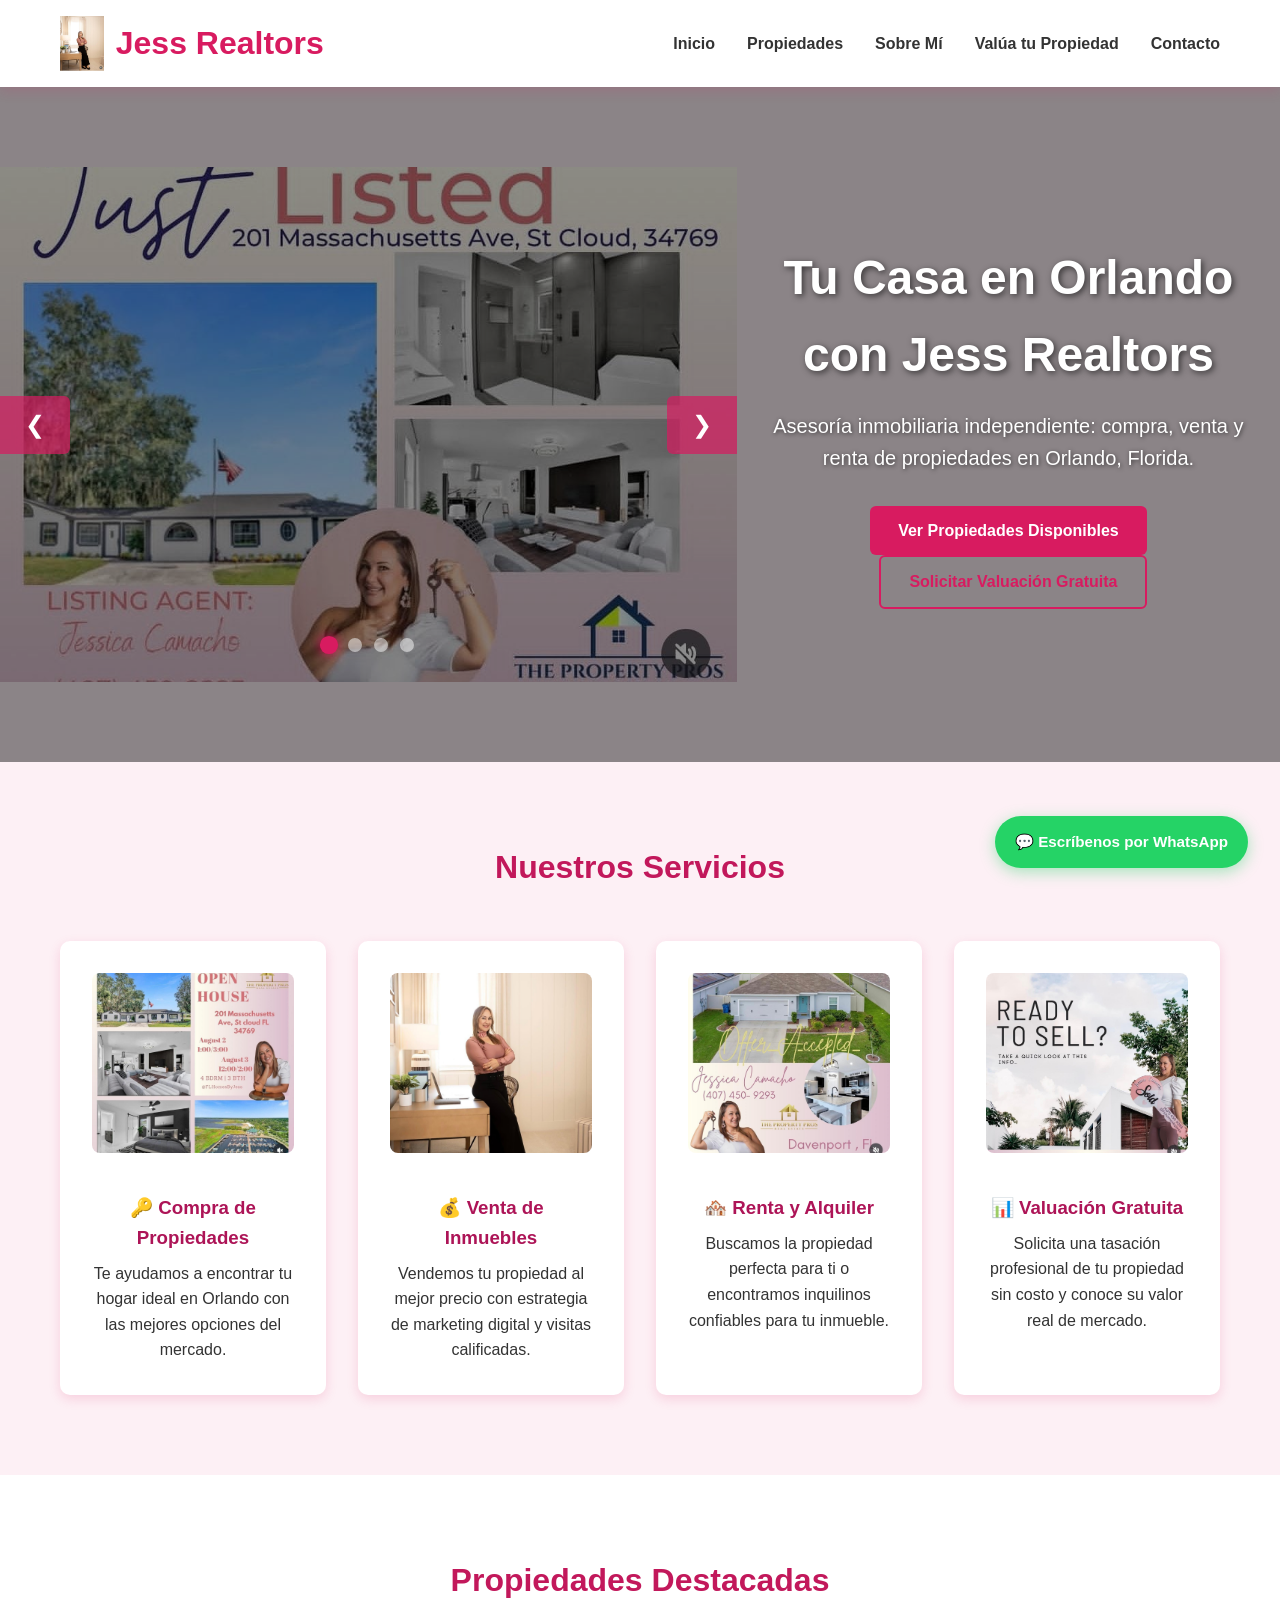
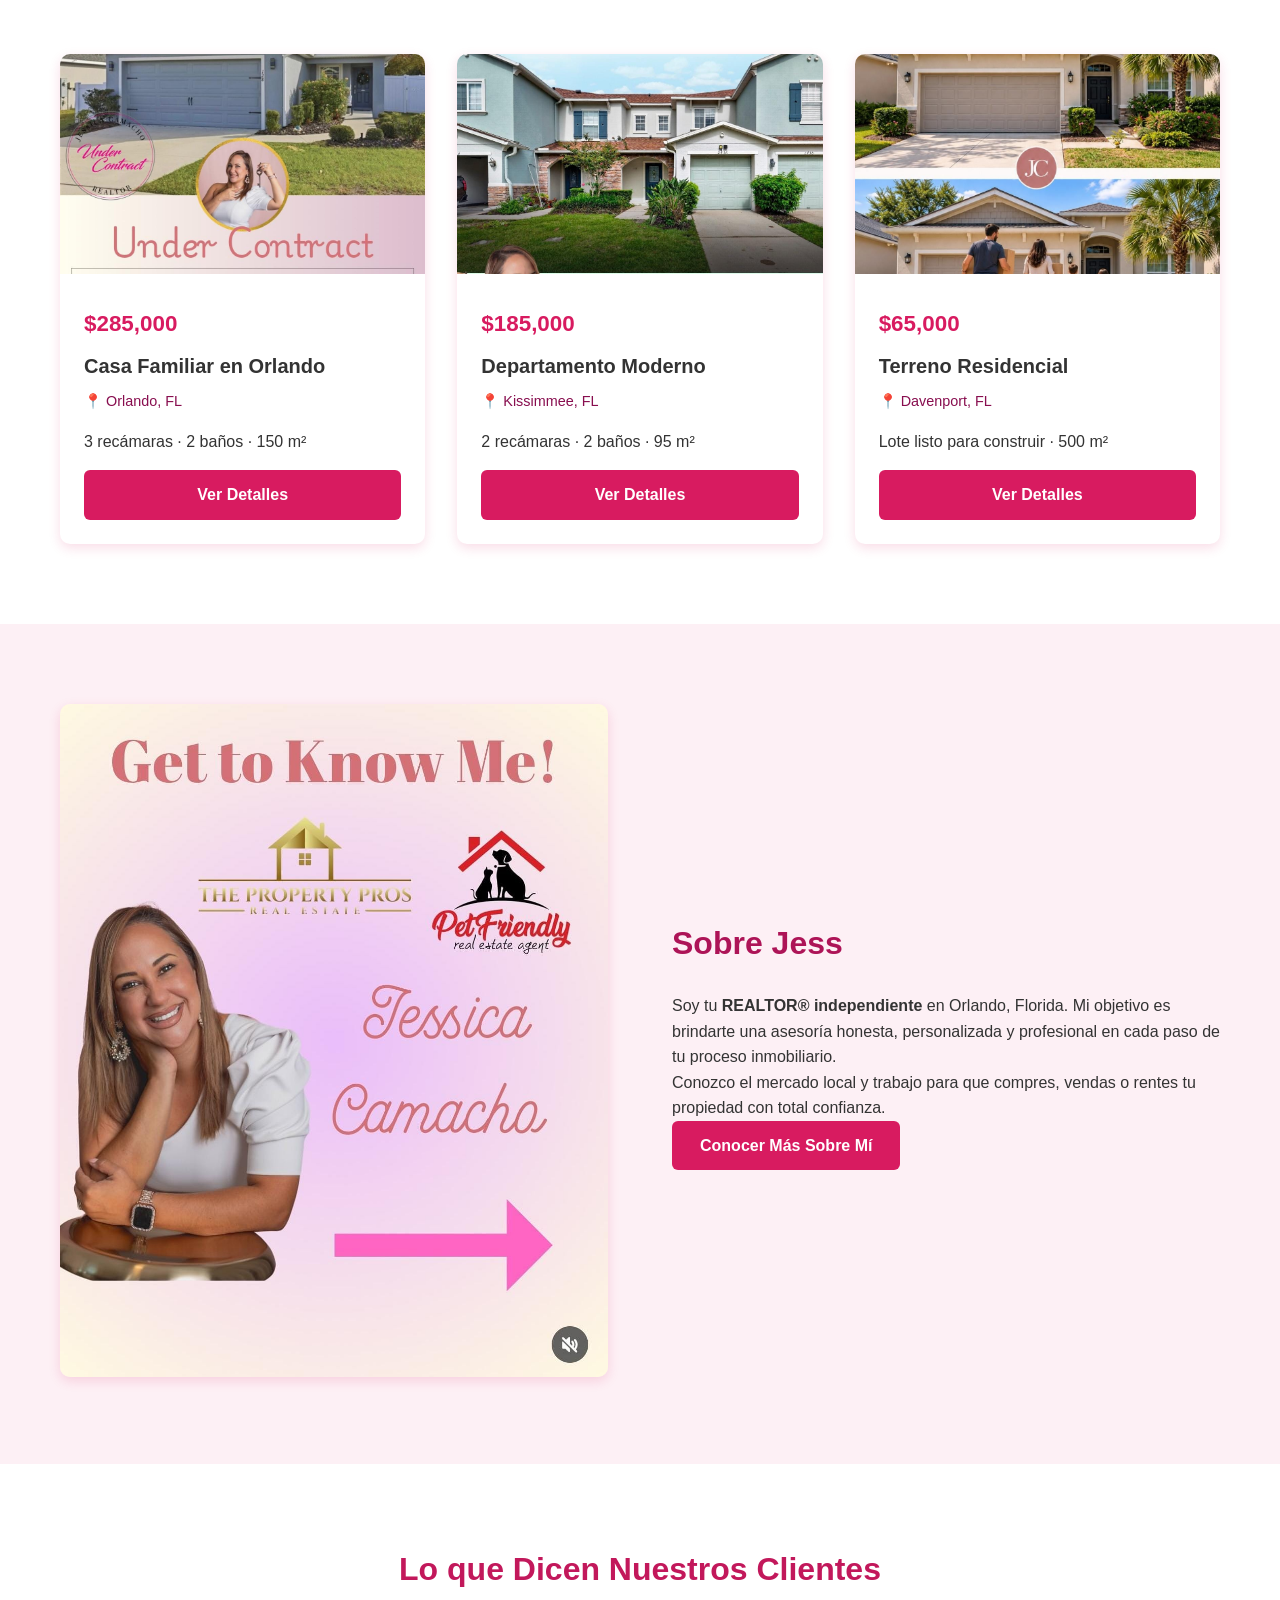
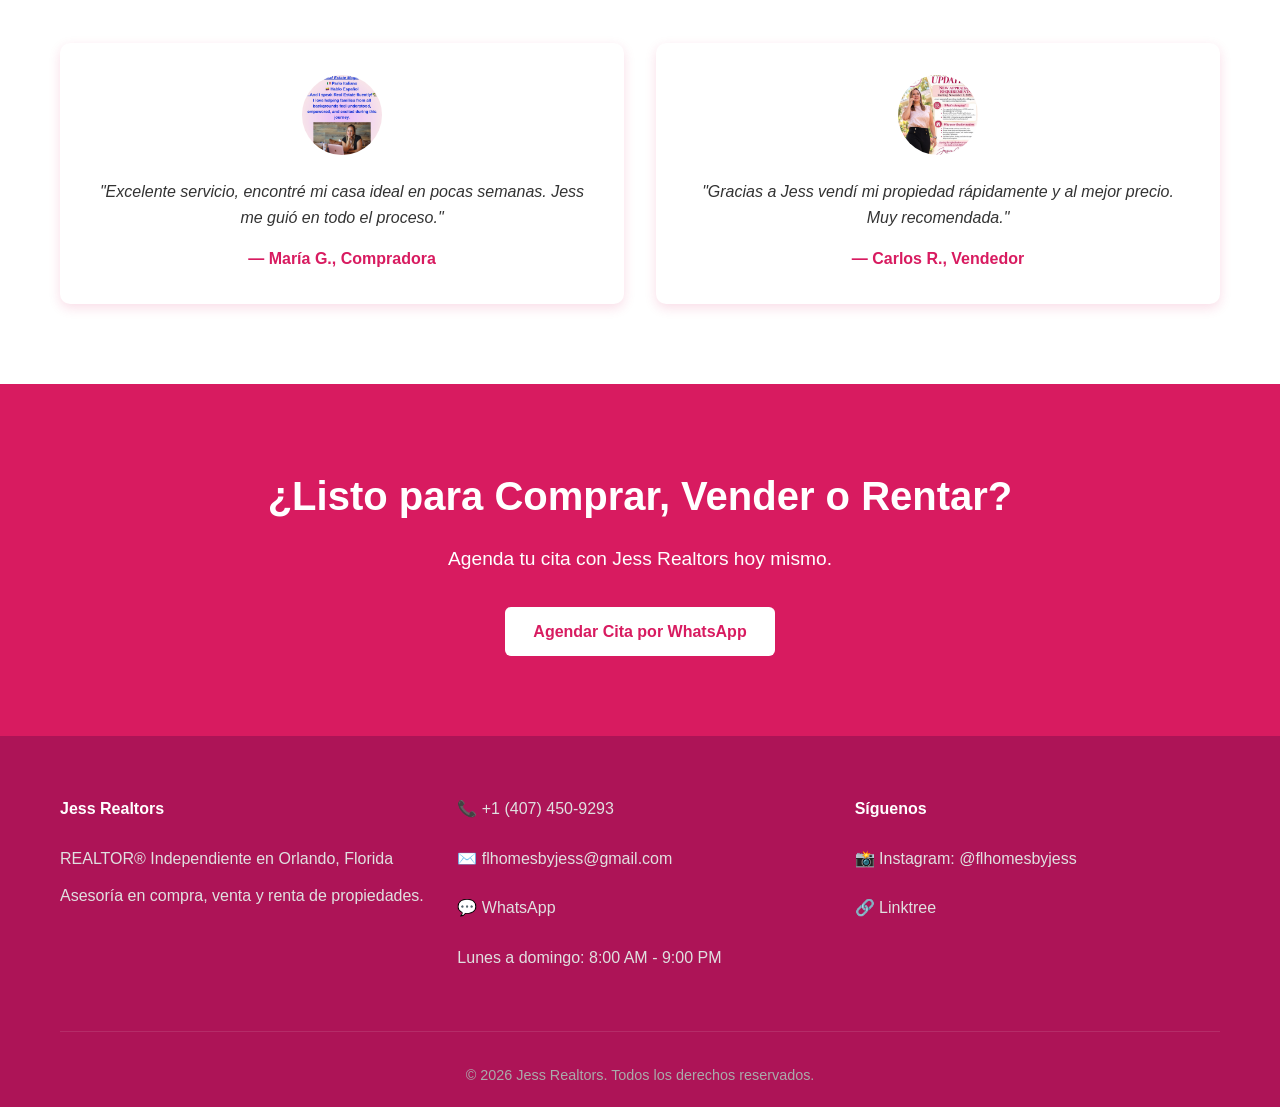
<file: index.html>
<!DOCTYPE html>
<html lang="es">
<head>
  <meta charset="UTF-8">
  <meta name="viewport" content="width=device-width, initial-scale=1.0">
  <title>Jess Realtors | Tu Casa en Orlando</title>
  <meta name="description" content="Jess Realtors - Asesoría inmobiliaria independiente en Orlando, Florida. Compra, venta y renta de propiedades.">
  <style>
    /* ========================================
       JESS REALTORS - Estilos globales
       Paleta basada en imagen de presentación
       ======================================== */
    * {
      margin: 0;
      padding: 0;
      box-sizing: border-box;
    }

    :root {
      --primario: #d81b60;
      --primario-oscuro: #ad1457;
      --secundario: #d4af37;
      --fondo-inicio: linear-gradient(135deg, #fdf0f5 0%, #fce4ec 100%);
      --fondo: #fdf0f5;
      --blanco: #ffffff;
      --texto: #333333;
      --texto-suave: #880e4f;
      --borde: #f8bbd0;
      --whatsapp: #25d366;
      --sombra: 0 4px 12px rgba(216, 27, 96, 0.15);
    }

    html {
      scroll-behavior: smooth;
    }

    body {
      font-family: 'Segoe UI', Tahoma, Geneva, Verdana, sans-serif;
      line-height: 1.6;
      color: var(--texto);
      background: var(--fondo);
    }

    a {
      text-decoration: none;
      color: inherit;
    }

    ul {
      list-style: none;
    }

    .container {
      max-width: 1200px;
      margin: 0 auto;
      padding: 0 20px;
    }

    /* Botones */
    .btn, button.btn {
      display: inline-block;
      padding: 12px 28px;
      background: var(--primario);
      color: #fff;
      border: none;
      border-radius: 6px;
      font-weight: 700;
      font-size: 1rem;
      cursor: pointer;
      transition: background 0.3s ease;
      text-align: center;
    }

    .btn:hover {
      background: var(--primario-oscuro);
    }

    .btn-outline {
      background: transparent;
      border: 2px solid var(--primario);
      color: var(--primario);
    }

    .btn-outline:hover {
      background: var(--primario);
      color: #fff;
    }

    /* Header */
    header {
      background: var(--blanco);
      box-shadow: var(--sombra);
      position: sticky;
      top: 0;
      z-index: 1000;
    }

    .nav-container {
      max-width: 1200px;
      margin: 0 auto;
      padding: 1rem 20px;
      display: flex;
      justify-content: space-between;
      align-items: center;
    }

    .logo {
      display: flex;
      align-items: center;
      gap: 12px;
    }

    .logo img {
      height: 55px;
      width: auto;
      display: block;
    }

    .logo-text {
      font-size: 2rem;
      font-weight: 900;
      color: var(--primario);
      white-space: nowrap;
    }

    .nav-links {
      display: flex;
      gap: 2rem;
      align-items: center;
    }

    .nav-links a {
      font-weight: 600;
      color: var(--texto);
      transition: color 0.3s;
    }

    .nav-links a:hover {
      color: var(--primario);
    }

    /* Botón flotante WhatsApp */
    .whatsapp-float {
      position: fixed;
      bottom: 2rem;
      right: 2rem;
      background: var(--whatsapp);
      color: #fff;
      padding: 14px 20px;
      border-radius: 50px;
      display: flex;
      align-items: center;
      gap: 10px;
      box-shadow: 0 4px 15px rgba(37, 211, 102, 0.4);
      z-index: 999;
      font-weight: 700;
      font-size: 0.95rem;
      animation: pulse 2s infinite;
    }

    @keyframes pulse {
      0% { box-shadow: 0 0 0 0 rgba(37, 211, 102, 0.6); }
      70% { box-shadow: 0 0 0 12px rgba(37, 211, 102, 0); }
      100% { box-shadow: 0 0 0 0 rgba(37, 211, 102, 0); }
    }

    /* ========================================
       HERO CARRUSEL DE IMÁGENES
       ======================================== */
    .hero {
      position: relative;
      height: 75vh;
      min-height: 500px;
      overflow: hidden;
      display: flex;
      align-items: center;
      justify-content: center;
    }

    .carousel {
      position: relative;
      width: 100%;
      height: 100%;
    }

    .carousel-slide {
      position: absolute;
      top: 0;
      left: 0;
      width: 100%;
      height: 100%;
      background-size: cover;
      background-position: center;
      opacity: 0;
      transition: opacity 1.2s ease-in-out;
      z-index: 1;
    }

    .carousel-slide.active {
      opacity: 1;
      z-index: 2;
    }

    /* Overlay oscuro para que se lea el texto */
    .hero-overlay {
      position: absolute;
      top: 0;
      left: 0;
      width: 100%;
      height: 100%;
      background: rgba(0, 0, 0, 0.45);
      z-index: 2;
    }

    .hero-content {
      position: relative;
      z-index: 3;
      text-align: center;
      color: #fff;
      padding: 0 20px;
      max-width: 900px;
      margin: 0 auto;
    }

    .hero-content h1 {
      font-size: 3rem;
      margin-bottom: 1rem;
      text-shadow: 2px 2px 6px rgba(0,0,0,0.6);
      animation: fadeInUp 1s ease;
    }

    .hero-content p {
      font-size: 1.25rem;
      margin-bottom: 2rem;
      text-shadow: 1px 1px 4px rgba(0,0,0,0.6);
      animation: fadeInUp 1.2s ease;
    }

    @keyframes fadeInUp {
      from { opacity: 0; transform: translateY(20px); }
      to { opacity: 1; transform: translateY(0); }
    }

    /* Flechas del carrusel */
    .carousel-arrow {
      position: absolute;
      top: 50%;
      transform: translateY(-50%);
      background: rgba(216, 27, 96, 0.7);
      color: #fff;
      border: none;
      padding: 15px 25px;
      font-size: 1.5rem;
      cursor: pointer;
      z-index: 4;
      border-radius: 0 6px 6px 0;
      transition: background 0.3s;
    }

    .carousel-arrow.prev {
      left: 0;
      border-radius: 0 6px 6px 0;
    }

    .carousel-arrow.next {
      right: 0;
      border-radius: 6px 0 0 6px;
    }

    .carousel-arrow:hover {
      background: var(--primario-oscuro);
    }

    /* Indicadores (puntos) */
    .carousel-indicators {
      position: absolute;
      bottom: 30px;
      left: 50%;
      transform: translateX(-50%);
      display: flex;
      gap: 12px;
      z-index: 4;
    }

    .indicator {
      width: 14px;
      height: 14px;
      border-radius: 50%;
      background: rgba(255,255,255,0.5);
      cursor: pointer;
      transition: all 0.3s;
      border: none;
    }

    .indicator.active {
      background: var(--primario);
      transform: scale(1.3);
      box-shadow: 0 0 8px var(--primario);
    }

    /* Secciones genéricas */
    section {
      padding: 80px 0;
    }

    .titulo-seccion {
      text-align: center;
      font-size: 2rem;
      margin-bottom: 3rem;
      color: #c2185b;
    }

    /* Servicios */
    .servicios-grid {
      display: grid;
      grid-template-columns: repeat(auto-fit, minmax(250px, 1fr));
      gap: 2rem;
    }

    .servicio {
      background: var(--blanco);
      padding: 2rem;
      border-radius: 10px;
      box-shadow: var(--sombra);
      text-align: center;
      transition: transform 0.3s;
    }

    .servicio:hover {
      transform: translateY(-5px);
    }

    .servicio-img {
      width: 100%;
      height: 180px;
      object-fit: cover;
      border-radius: 8px;
      margin-bottom: 1rem;
    }

    .servicio h3 {
      margin: 1rem 0 0.5rem;
      color: var(--primario-oscuro);
    }

    /* Propiedades */
    .propiedades-grid {
      display: grid;
      grid-template-columns: repeat(auto-fit, minmax(300px, 1fr));
      gap: 2rem;
    }

    .tarjeta-propiedad {
      background: var(--blanco);
      border-radius: 10px;
      overflow: hidden;
      box-shadow: var(--sombra);
      transition: transform 0.3s;
    }

    .tarjeta-propiedad:hover {
      transform: translateY(-5px);
    }

    .tarjeta-propiedad img {
      width: 100%;
      height: 220px;
      object-fit: cover;
    }

    .info-propiedad {
      padding: 1.5rem;
    }

    .info-propiedad h3 {
      font-size: 1.25rem;
      margin-bottom: 0.5rem;
    }

    .precio {
      font-size: 1.4rem;
      font-weight: 700;
      color: var(--primario);
      display: block;
      margin-bottom: 0.5rem;
    }

    .ubicacion {
      color: var(--texto-suave);
      font-size: 0.9rem;
      display: block;
      margin-bottom: 1rem;
    }

    /* Sobre mí */
    .sobre-contenido {
      display: grid;
      grid-template-columns: 1fr 1fr;
      gap: 4rem;
      align-items: center;
    }

    .sobre-imagen img {
      width: 100%;
      border-radius: 10px;
      box-shadow: var(--sombra);
    }

    .sobre-texto h2 {
      font-size: 2rem;
      margin-bottom: 1.5rem;
      color: var(--primario-oscuro);
    }

    /* Testimonios */
    .testimonios {
      display: grid;
      grid-template-columns: repeat(auto-fit, minmax(300px, 1fr));
      gap: 2rem;
    }

    .testimonio {
      background: var(--blanco);
      padding: 2rem;
      border-radius: 10px;
      box-shadow: var(--sombra);
      font-style: italic;
      text-align: center;
    }

    .testimonio img {
      width: 80px;
      height: 80px;
      border-radius: 50%;
      object-fit: cover;
      margin-bottom: 1rem;
    }

    .testimonio span {
      display: block;
      margin-top: 1rem;
      font-style: normal;
      font-weight: 700;
      color: var(--primario);
    }

    /* Footer */
    footer {
      background: var(--primario-oscuro);
      color: #fff;
      padding: 60px 0 20px;
    }

    .footer-grid {
      display: grid;
      grid-template-columns: repeat(auto-fit, minmax(250px, 1fr));
      gap: 2rem;
      margin-bottom: 3rem;
    }

    .footer-col h4 {
      margin-bottom: 1.5rem;
      color: #fff;
    }

    .footer-col p,
    .footer-col a {
      color: #e0e0e0;
      margin-bottom: 0.75rem;
      display: flex;
      align-items: center;
      gap: 0.75rem;
    }

    .footer-col a:hover {
      color: var(--whatsapp);
    }

    .copyright {
      text-align: center;
      padding-top: 2rem;
      border-top: 1px solid rgba(255,255,255,0.1);
      font-size: 0.9rem;
      color: #aaa;
    }

    /* Responsive */
    @media (max-width: 768px) {
      .nav-links {
        display: none;
      }

      .hero-content h1 {
        font-size: 2rem;
      }

      .hero {
        height: 60vh;
        min-height: 400px;
      }

      .sobre-contenido {
        grid-template-columns: 1fr;
      }

      .whatsapp-float {
        bottom: 1rem;
        right: 1rem;
        padding: 12px 16px;
        font-size: 0.85rem;
      }

      .logo img {
        height: 40px;
      }

      .logo-text {
        font-size: 1.5rem;
      }

      .carousel-arrow {
        padding: 10px 15px;
        font-size: 1.2rem;
      }
    }
  </style>
</head>
<body>

  <!-- Header -->
  <header>
    <div class="nav-container">
      <div class="logo">
        <img src="img/img3.jpeg" alt="Jess Realtors">
        <span class="logo-text">Jess Realtors</span>
      </div>
      <nav>
        <ul class="nav-links">
          <li><a href="index.html">Inicio</a></li>
          <li><a href="propiedades.html">Propiedades</a></li>
          <li><a href="sobre-mi.html">Sobre Mí</a></li>
          <li><a href="valuacion.html">Valúa tu Propiedad</a></li>
          <li><a href="contacto.html">Contacto</a></li>
        </ul>
      </nav>
    </div>
  </header>

  <!-- Hero con carrusel de imágenes -->
  <section class="hero">
    <div class="carousel">
      <!-- Diapositiva 1 -->
      <div class="carousel-slide active" style="background-image: url('./img/img1.jpeg');"></div>
      <!-- Diapositiva 2 -->
      <div class="carousel-slide" style="background-image: url('./img/img6.jpeg');"></div>
      <!-- Diapositiva 3 -->
      <div class="carousel-slide" style="background-image: url('./img/img8.jpeg');"></div>
      <!-- Diapositiva 4 -->
      <div class="carousel-slide" style="background-image: url('./img/img11.jpeg');"></div>

      <button class="carousel-arrow prev" onclick="prevSlide()">&#10094;</button>
      <button class="carousel-arrow next" onclick="nextSlide()">&#10095;</button>

      <div class="carousel-indicators">
        <button class="indicator active" onclick="goToSlide(0)"></button>
        <button class="indicator" onclick="goToSlide(1)"></button>
        <button class="indicator" onclick="goToSlide(2)"></button>
        <button class="indicator" onclick="goToSlide(3)"></button>
      </div>
    </div>

    <div class="hero-overlay"></div>

    <div class="hero-content">
      <h1>Tu Casa en Orlando con Jess Realtors</h1>
      <p>Asesoría inmobiliaria independiente: compra, venta y renta de propiedades en Orlando, Florida.</p>
      <div>
        <a href="#propiedades" class="btn">Ver Propiedades Disponibles</a>
        <a href="#valuacion" class="btn btn-outline" style="margin-left: 10px;">Solicitar Valuación Gratuita</a>
      </div>
    </div>
  </section>

  <!-- Servicios -->
  <section id="servicios">
    <div class="container">
      <h2 class="titulo-seccion">Nuestros Servicios</h2>
      <div class="servicios-grid">
        <div class="servicio">
          <img src="./img/img2.jpeg" alt="Compra de propiedades" class="servicio-img">
          <h3>🔑 Compra de Propiedades</h3>
          <p>Te ayudamos a encontrar tu hogar ideal en Orlando con las mejores opciones del mercado.</p>
        </div>
        <div class="servicio">
          <img src="./img/img3.jpeg" alt="Venta de inmuebles" class="servicio-img">
          <h3>💰 Venta de Inmuebles</h3>
          <p>Vendemos tu propiedad al mejor precio con estrategia de marketing digital y visitas calificadas.</p>
        </div>
        <div class="servicio">
          <img src="./img/img4.jpeg" alt="Renta y alquiler" class="servicio-img">
          <h3>🏘️ Renta y Alquiler</h3>
          <p>Buscamos la propiedad perfecta para ti o encontramos inquilinos confiables para tu inmueble.</p>
        </div>
        <div class="servicio">
          <img src="./img/img5.jpeg" alt="Valuación gratuita" class="servicio-img">
          <h3>📊 Valuación Gratuita</h3>
          <p>Solicita una tasación profesional de tu propiedad sin costo y conoce su valor real de mercado.</p>
        </div>
      </div>
    </div>
  </section>

  <!-- Propiedades destacadas -->
  <section id="propiedades" style="background: var(--blanco);">
    <div class="container">
      <h2 class="titulo-seccion">Propiedades Destacadas</h2>
      <div class="propiedades-grid">
        
        <article class="tarjeta-propiedad">
          <img src="./img/img6.jpeg" alt="Casa en Orlando">
          <div class="info-propiedad">
            <span class="precio">$285,000</span>
            <h3>Casa Familiar en Orlando</h3>
            <span class="ubicacion">📍 Orlando, FL</span>
            <p>3 recámaras · 2 baños · 150 m²</p>
            <a href="detalle.html" class="btn" style="width: 100%; text-align: center; margin-top: 1rem;">Ver Detalles</a>
          </div>
        </article>

        <article class="tarjeta-propiedad">
          <img src="./img/img7.jpeg" alt="Departamento en Kissimmee">
          <div class="info-propiedad">
            <span class="precio">$185,000</span>
            <h3>Departamento Moderno</h3>
            <span class="ubicacion">📍 Kissimmee, FL</span>
            <p>2 recámaras · 2 baños · 95 m²</p>
            <a href="detalle.html" class="btn" style="width: 100%; text-align: center; margin-top: 1rem;">Ver Detalles</a>
          </div>
        </article>

        <article class="tarjeta-propiedad">
          <img src="./img/img8.jpeg" alt="Terreno en Davenport">
          <div class="info-propiedad">
            <span class="precio">$65,000</span>
            <h3>Terreno Residencial</h3>
            <span class="ubicacion">📍 Davenport, FL</span>
            <p>Lote listo para construir · 500 m²</p>
            <a href="detalle.html" class="btn" style="width: 100%; text-align: center; margin-top: 1rem;">Ver Detalles</a>
          </div>
        </article>

      </div>
    </div>
  </section>

  <!-- Sobre mí breve -->
  <section id="sobre-mi">
    <div class="container">
      <div class="sobre-contenido">
        <div class="sobre-imagen">
          <img src="./img/img9.jpeg" alt="Jess Realtor">
        </div>
        <div class="sobre-texto">
          <h2>Sobre Jess</h2>
          <p>Soy tu <strong>REALTOR® independiente</strong> en Orlando, Florida. Mi objetivo es brindarte una asesoría honesta, personalizada y profesional en cada paso de tu proceso inmobiliario.</p>
          <p>Conozco el mercado local y trabajo para que compres, vendas o rentes tu propiedad con total confianza.</p>
          <a href="sobre-mi.html" class="btn">Conocer Más Sobre Mí</a>
        </div>
      </div>
    </div>
  </section>

  <!-- Testimonios -->
  <section style="background: var(--blanco);">
    <div class="container">
      <h2 class="titulo-seccion">Lo que Dicen Nuestros Clientes</h2>
      <div class="testimonios">
        <div class="testimonio">
          <img src="./img/img10.jpeg" alt="Cliente satisfecho">
          <p>"Excelente servicio, encontré mi casa ideal en pocas semanas. Jess me guió en todo el proceso."</p>
          <span>— María G., Compradora</span>
        </div>
        <div class="testimonio">
          <img src="./img/img11.jpeg" alt="Cliente satisfecho">
          <p>"Gracias a Jess vendí mi propiedad rápidamente y al mejor precio. Muy recomendada."</p>
          <span>— Carlos R., Vendedor</span>
        </div>
      </div>
    </div>
  </section>

  <!-- CTA Final -->
  <section id="valuacion" style="text-align: center; background: var(--primario); color: #fff; padding: 80px 20px;">
    <h2 style="font-size: 2.5rem; margin-bottom: 1rem;">¿Listo para Comprar, Vender o Rentar?</h2>
    <p style="margin-bottom: 2rem; font-size: 1.2rem;">Agenda tu cita con Jess Realtors hoy mismo.</p>
    <a href="contacto.html" class="btn" style="background: #fff; color: var(--primario);">Agendar Cita por WhatsApp</a>
  </section>

  <!-- Footer -->
  <footer>
    <div class="container">
      <div class="footer-grid">
        <div class="footer-col">
          <h4>Jess Realtors</h4>
          <p>REALTOR® Independiente en Orlando, Florida</p>
          <p>Asesoría en compra, venta y renta de propiedades.</p>
        </div>
        <div class="footer-col">
          <p><a href="tel:+14074509293">📞 +1 (407) 450-9293</a></p>
          <p><a href="mailto:flhomesbyjess@gmail.com">✉️ flhomesbyjess@gmail.com</a></p>
          <p><a href="https://wa.me/14074509293" target="_blank">💬 WhatsApp</a></p>
          <p>Lunes a domingo: 8:00 AM - 9:00 PM</p>
        </div>
        <div class="footer-col">
          <h4>Síguenos</h4>
          <p><a href="https://www.instagram.com/flhomesbyjess" target="_blank">📸 Instagram: @flhomesbyjess</a></p>
          <p><a href="https://linktr.ee/FlhomesbyJess" target="_blank">🔗 Linktree</a></p>
        </div>
      </div>
      <div class="copyright">
        &copy; 2026 Jess Realtors. Todos los derechos reservados.
      </div>
    </div>
  </footer>

  <!-- WhatsApp flotante -->
  <a href="https://wa.me/14074509293" target="_blank" class="whatsapp-float">
    💬 Escríbenos por WhatsApp
  </a>

  <!-- Script del carrusel -->
  <script>
    let currentSlide = 0;
    const slides = document.querySelectorAll('.carousel-slide');
    const indicators = document.querySelectorAll('.indicator');
    const totalSlides = slides.length;

    function showSlide(index) {
      slides.forEach((slide, i) => {
        slide.classList.remove('active');
        indicators[i].classList.remove('active');
      });
      slides[index].classList.add('active');
      indicators[index].classList.add('active');
      currentSlide = index;
    }

    function nextSlide() {
      currentSlide = (currentSlide + 1) % totalSlides;
      showSlide(currentSlide);
    }

    function prevSlide() {
      currentSlide = (currentSlide - 1 + totalSlides) % totalSlides;
      showSlide(currentSlide);
    }

    function goToSlide(index) {
      currentSlide = index;
      showSlide(currentSlide);
    }

    // Auto-cambiar cada 5 segundos
    setInterval(nextSlide, 5000);
  </script>

</body>
</html>
</file>
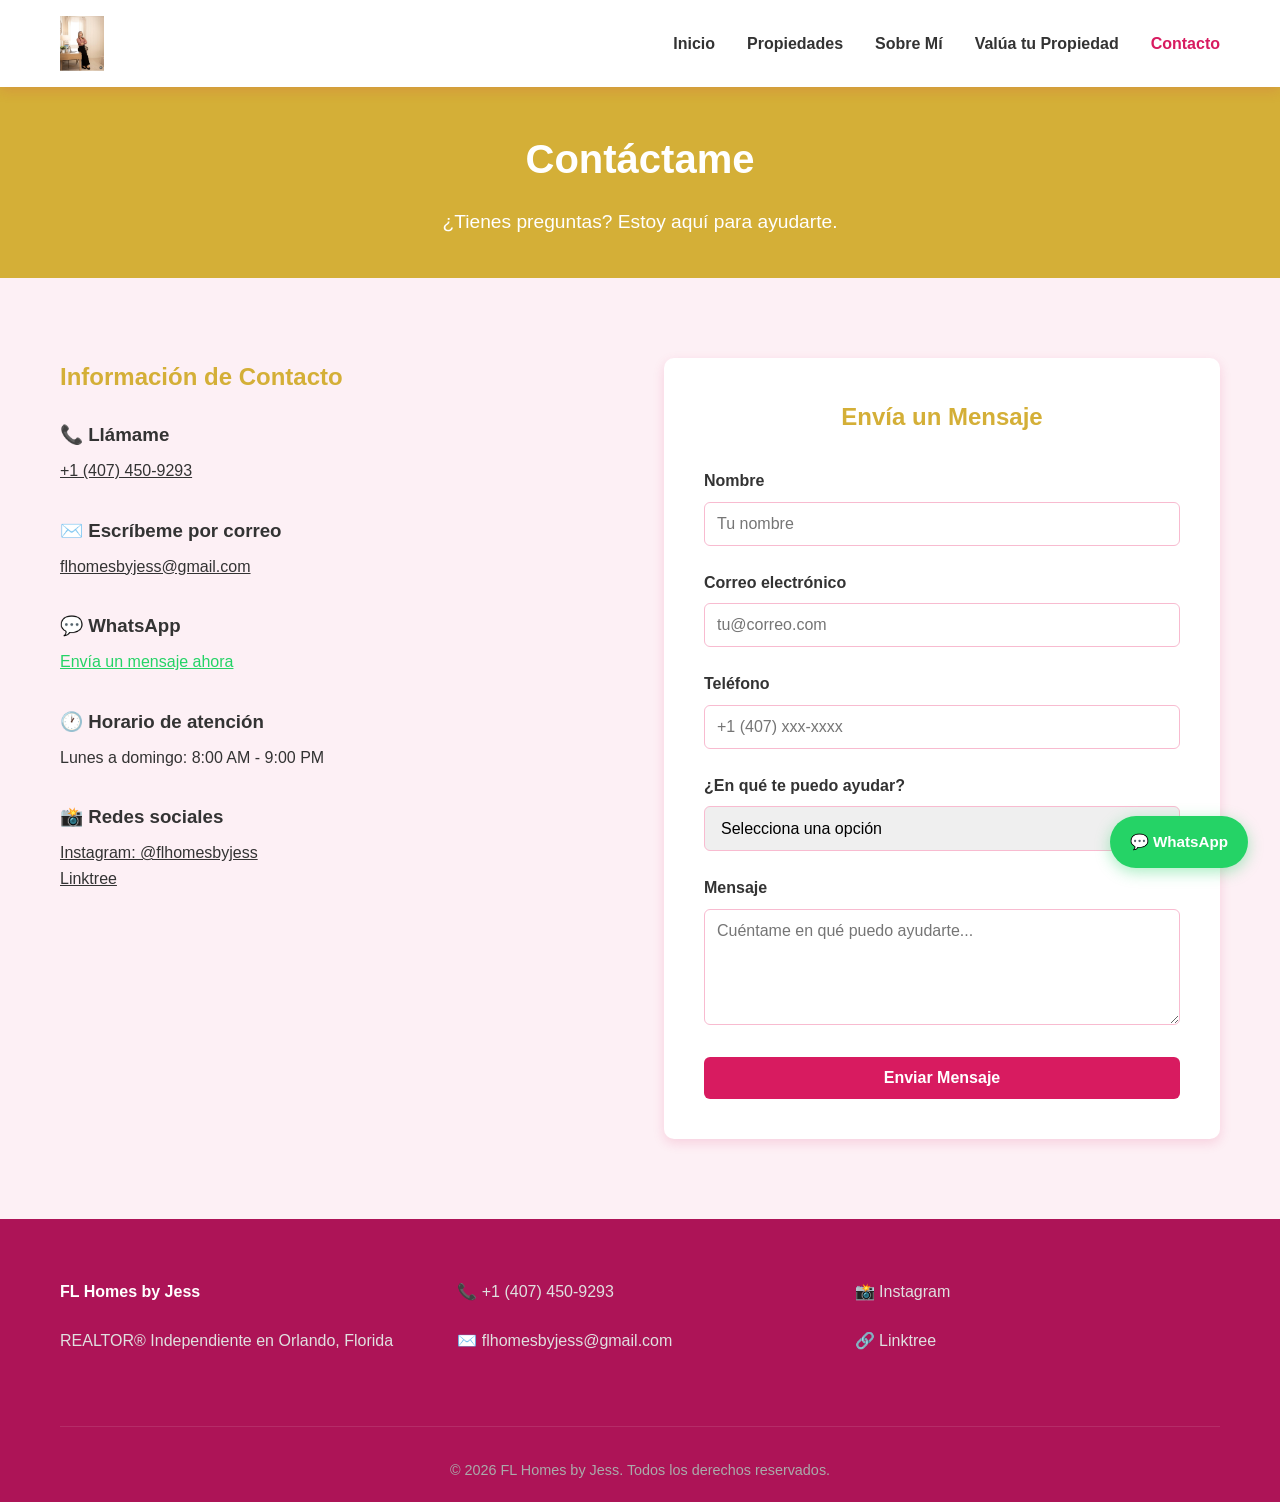
<file: contacto.html>
<!DOCTYPE html>
<html lang="es">
<head>
  <meta charset="UTF-8">
  <meta name="viewport" content="width=device-width, initial-scale=1.0">
  <title>Contacto | FL Homes by Jess</title>
  <link rel="stylesheet" href="css/style.css">
</head>
<body>

  <!-- Header -->
  <header>
    <div class="nav-container">
      <div class="logo"><img src="img/img3.jpeg" alt="FL Homes by Jess"></div>
      <nav>
        <ul class="nav-links">
          <li><a href="index.html">Inicio</a></li>
          <li><a href="propiedades.html">Propiedades</a></li>
          <li><a href="sobre-mi.html">Sobre Mí</a></li>
          <li><a href="valuacion.html">Valúa tu Propiedad</a></li>
          <li><a href="contacto.html" style="color: var(--primario);">Contacto</a></li>
        </ul>
      </nav>
    </div>
  </header>

  <!-- Banner contacto -->
  <section style="padding: 40px 0; text-align: center; background: var(--secundario); color: #fff;">
    <h1 style="font-size: 2.5rem; margin-bottom: 1rem;">Contáctame</h1>
    <p style="font-size: 1.2rem;">¿Tienes preguntas? Estoy aquí para ayudarte.</p>
  </section>

  <!-- Información y formulario -->
  <section>
    <div class="container">
      <div style="display: grid; grid-template-columns: 1fr 1fr; gap: 3rem; align-items: start;">
        
        <!-- Información -->
        <div>
          <h2 style="color: var(--secundario); margin-bottom: 1.5rem;">Información de Contacto</h2>
          
          <div style="margin-bottom: 2rem;">
            <h3 style="margin-bottom: 0.5rem;">📞 Llámame</h3>
            <p><a href="tel:+14074509293" style="color: var(--texto); text-decoration: underline;">+1 (407) 450-9293</a></p>
          </div>

          <div style="margin-bottom: 2rem;">
            <h3 style="margin-bottom: 0.5rem;">✉️ Escríbeme por correo</h3>
            <p><a href="mailto:flhomesbyjess@gmail.com" style="color: var(--texto); text-decoration: underline;">flhomesbyjess@gmail.com</a></p>
          </div>

          <div style="margin-bottom: 2rem;">
            <h3 style="margin-bottom: 0.5rem;">💬 WhatsApp</h3>
            <p><a href="https://wa.me/14074509293" target="_blank" style="color: var(--whatsapp); text-decoration: underline;">Envía un mensaje ahora</a></p>
          </div>

          <div style="margin-bottom: 2rem;">
            <h3 style="margin-bottom: 0.5rem;">🕐 Horario de atención</h3>
            <p>Lunes a domingo: 8:00 AM - 9:00 PM</p>
          </div>

          <div style="margin-bottom: 2rem;">
            <h3 style="margin-bottom: 0.5rem;">📸 Redes sociales</h3>
            <p><a href="https://www.instagram.com/flhomesbyjess" target="_blank" style="color: var(--texto); text-decoration: underline;">Instagram: @flhomesbyjess</a></p>
            <p><a href="https://linktr.ee/FlhomesbyJess" target="_blank" style="color: var(--texto); text-decoration: underline;">Linktree</a></p>
          </div>
        </div>

        <!-- Formulario -->
        <div>
          <div class="formulario">
            <h2 style="text-align: center; margin-bottom: 2rem; color: var(--secundario);">Envía un Mensaje</h2>
            <form action="mailto:flhomesbyjess@gmail.com" method="post" enctype="text/plain">
              <div class="form-group">
                <label>Nombre</label>
                <input type="text" placeholder="Tu nombre" required>
              </div>
              <div class="form-group">
                <label>Correo electrónico</label>
                <input type="email" placeholder="tu@correo.com" required>
              </div>
              <div class="form-group">
                <label>Teléfono</label>
                <input type="tel" placeholder="+1 (407) xxx-xxxx">
              </div>
              <div class="form-group">
                <label>¿En qué te puedo ayudar?</label>
                <select>
                  <option value="">Selecciona una opción</option>
                  <option>Quiero comprar una propiedad</option>
                  <option>Quiero vender mi propiedad</option>
                  <option>Quiero rentar</option>
                  <option>Quiero una valuación</option>
                  <option>Otra consulta</option>
                </select>
              </div>
              <div class="form-group">
                <label>Mensaje</label>
                <textarea rows="5" placeholder="Cuéntame en qué puedo ayudarte..." required></textarea>
              </div>
              <button type="submit" class="btn" style="width: 100%;">Enviar Mensaje</button>
            </form>
          </div>
        </div>

      </div>
    </div>
  </section>

  <!-- Footer -->
  <footer>
    <div class="container">
      <div class="footer-grid">
        <div class="footer-col">
          <h4>FL Homes by Jess</h4>
          <p>REALTOR® Independiente en Orlando, Florida</p>
        </div>
        <div class="footer-col">
          <p><a href="tel:+14074509293">📞 +1 (407) 450-9293</a></p>
          <p><a href="mailto:flhomesbyjess@gmail.com">✉️ flhomesbyjess@gmail.com</a></p>
        </div>
        <div class="footer-col">
          <p><a href="https://www.instagram.com/flhomesbyjess" target="_blank">📸 Instagram</a></p>
          <p><a href="https://linktr.ee/FlhomesbyJess" target="_blank">🔗 Linktree</a></p>
        </div>
      </div>
      <div class="copyright">
        &copy; 2026 FL Homes by Jess. Todos los derechos reservados.
      </div>
    </div>
  </footer>

  <a href="https://wa.me/14074509293" target="_blank" class="whatsapp-float">
    💬 WhatsApp
  </a>

</body>
</html>
</file>
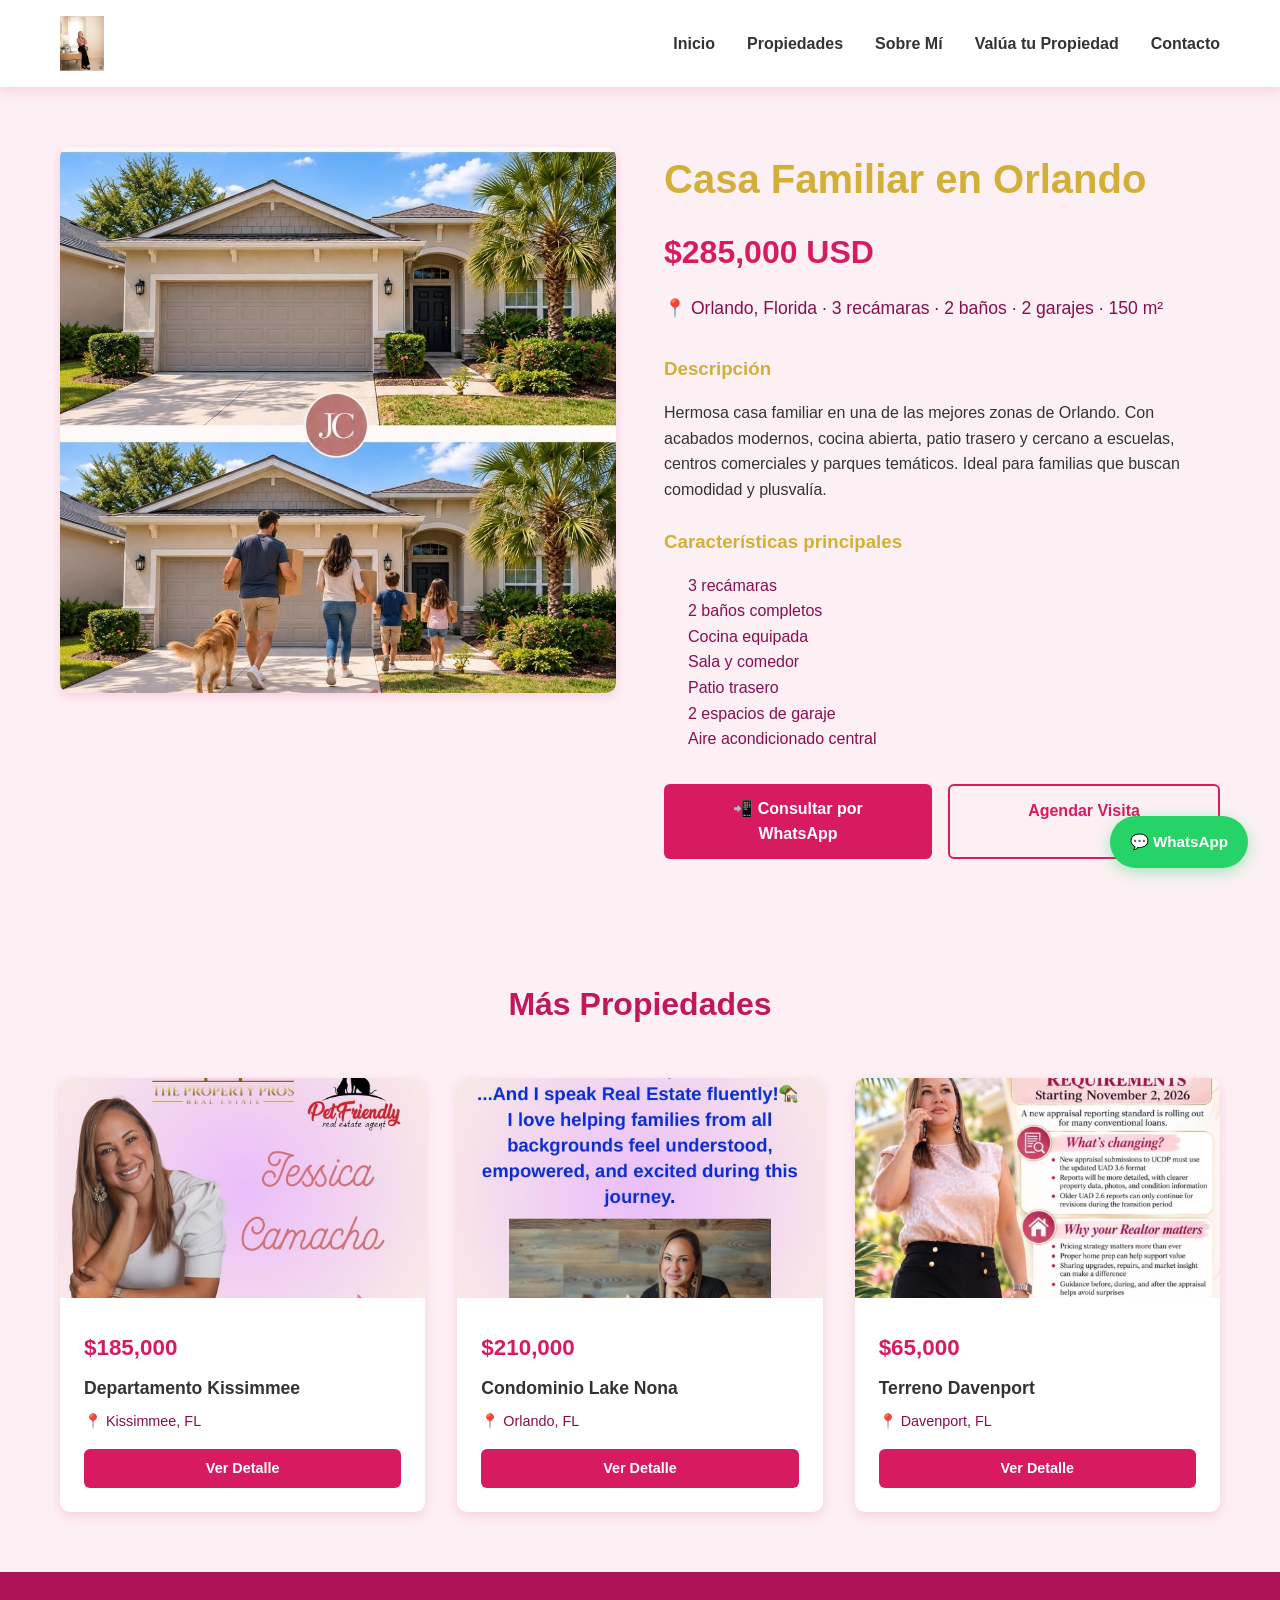
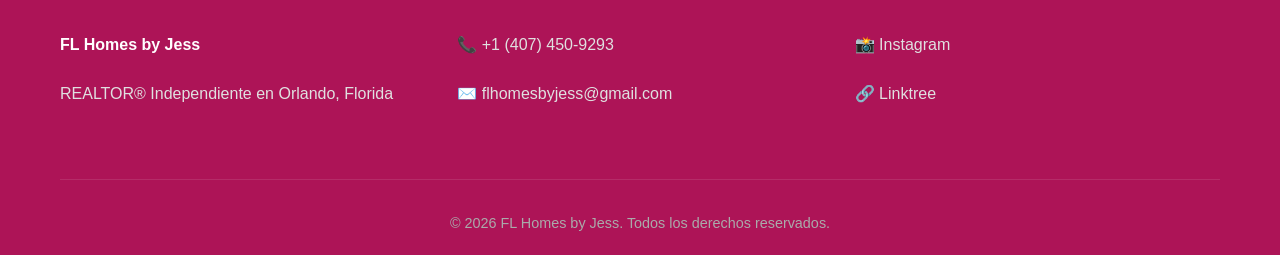
<file: detalle.html>
<!DOCTYPE html>
<html lang="es">
<head>
  <meta charset="UTF-8">
  <meta name="viewport" content="width=device-width, initial-scale=1.0">
  <title>Detalle de Propiedad | FL Homes by Jess</title>
  <link rel="stylesheet" href="css/style.css">
</head>
<body>

  <!-- Header -->
  <header>
    <div class="nav-container">
      <div class="logo"><img src="img/img3.jpeg" alt="FL Homes by Jess"></div>
      <nav>
        <ul class="nav-links">
          <li><a href="index.html">Inicio</a></li>
          <li><a href="propiedades.html">Propiedades</a></li>
          <li><a href="sobre-mi.html">Sobre Mí</a></li>
          <li><a href="valuacion.html">Valúa tu Propiedad</a></li>
          <li><a href="contacto.html">Contacto</a></li>
        </ul>
      </nav>
    </div>
  </header>

  <!-- Detalle de propiedad -->
  <section style="padding: 60px 0;">
    <div class="container">
      <div class="detalle-contenido">
        <div>
          <img src="img/img8.jpeg" alt="Casa en Orlando - Detalle">
        </div>

        <div>
          <h1 style="font-size: 2.5rem; margin-bottom: 1rem; color: var(--secundario);">Casa Familiar en Orlando</h1>
          <span class="detalle-precio">$285,000 USD</span>
          <p style="color: var(--texto-suave); margin-bottom: 2rem; font-size: 1.1rem;">📍 Orlando, Florida · 3 recámaras · 2 baños · 2 garajes · 150 m²</p>
          
          <h3 style="margin-bottom: 1rem; color: var(--secundario);">Descripción</h3>
          <p style="margin-bottom: 1.5rem;">Hermosa casa familiar en una de las mejores zonas de Orlando. Con acabados modernos, cocina abierta, patio trasero y cercano a escuelas, centros comerciales y parques temáticos. Ideal para familias que buscan comodidad y plusvalía.</p>
          
          <h3 style="margin-bottom: 1rem; color: var(--secundario);">Características principales</h3>
          <ul style="margin-bottom: 2rem; margin-left: 1.5rem; color: var(--texto-suave);">
            <li>3 recámaras</li>
            <li>2 baños completos</li>
            <li>Cocina equipada</li>
            <li>Sala y comedor</li>
            <li>Patio trasero</li>
            <li>2 espacios de garaje</li>
            <li>Aire acondicionado central</li>
          </ul>

          <div style="display: flex; gap: 1rem;">
            <a href="https://wa.me/14074509293?text=Hola Jess, me interesa la propiedad Casa Familiar en Orlando ($285,000)" target="_blank" class="btn" style="flex: 1;">📲 Consultar por WhatsApp</a>
            <a href="contacto.html" class="btn btn-outline" style="flex: 1;">Agendar Visita</a>
          </div>
        </div>

      </div>
    </div>
  </section>

  <!-- Más propiedades -->
  <section style="background: var(--fondo); padding: 60px 0;">
    <div class="container">
      <h2 class="titulo-seccion" style="margin-bottom: 3rem;">Más Propiedades</h2>
      <div class="propiedades-grid" style="grid-template-columns: repeat(3, 1fr);">
        <article class="tarjeta-propiedad">
          <img src="img/img9.jpeg" alt="Propiedad A">
          <div class="info-propiedad">
            <span class="precio">$185,000</span>
            <h3 style="font-size: 1.1rem;">Departamento Kissimmee</h3>
            <span class="ubicacion">📍 Kissimmee, FL</span>
            <a href="#" class="btn" style="width: 100%; padding: 8px; font-size: 0.9rem;">Ver Detalle</a>
          </div>
        </article>
        <article class="tarjeta-propiedad">
          <img src="img/img10.jpeg" alt="Propiedad B">
          <div class="info-propiedad">
            <span class="precio">$210,000</span>
            <h3 style="font-size: 1.1rem;">Condominio Lake Nona</h3>
            <span class="ubicacion">📍 Orlando, FL</span>
            <a href="#" class="btn" style="width: 100%; padding: 8px; font-size: 0.9rem;">Ver Detalle</a>
          </div>
        </article>
        <article class="tarjeta-propiedad">
          <img src="img/img11.jpeg" alt="Propiedad C">
          <div class="info-propiedad">
            <span class="precio">$65,000</span>
            <h3 style="font-size: 1.1rem;">Terreno Davenport</h3>
            <span class="ubicacion">📍 Davenport, FL</span>
            <a href="#" class="btn" style="width: 100%; padding: 8px; font-size: 0.9rem;">Ver Detalle</a>
          </div>
        </article>
      </div>
    </div>
  </section>

  <!-- Footer -->
  <footer>
    <div class="container">
      <div class="footer-grid">
        <div class="footer-col">
          <h4>FL Homes by Jess</h4>
          <p>REALTOR® Independiente en Orlando, Florida</p>
        </div>
        <div class="footer-col">
          <p><a href="tel:+14074509293">📞 +1 (407) 450-9293</a></p>
          <p><a href="mailto:flhomesbyjess@gmail.com">✉️ flhomesbyjess@gmail.com</a></p>
        </div>
        <div class="footer-col">
          <p><a href="https://www.instagram.com/flhomesbyjess" target="_blank">📸 Instagram</a></p>
          <p><a href="https://linktr.ee/FlhomesbyJess" target="_blank">🔗 Linktree</a></p>
        </div>
      </div>
      <div class="copyright">
        &copy; 2026 FL Homes by Jess. Todos los derechos reservados.
      </div>
    </div>
  </footer>

  <a href="https://wa.me/14074509293" target="_blank" class="whatsapp-float">
    💬 WhatsApp
  </a>

</body>
</html>
</file>
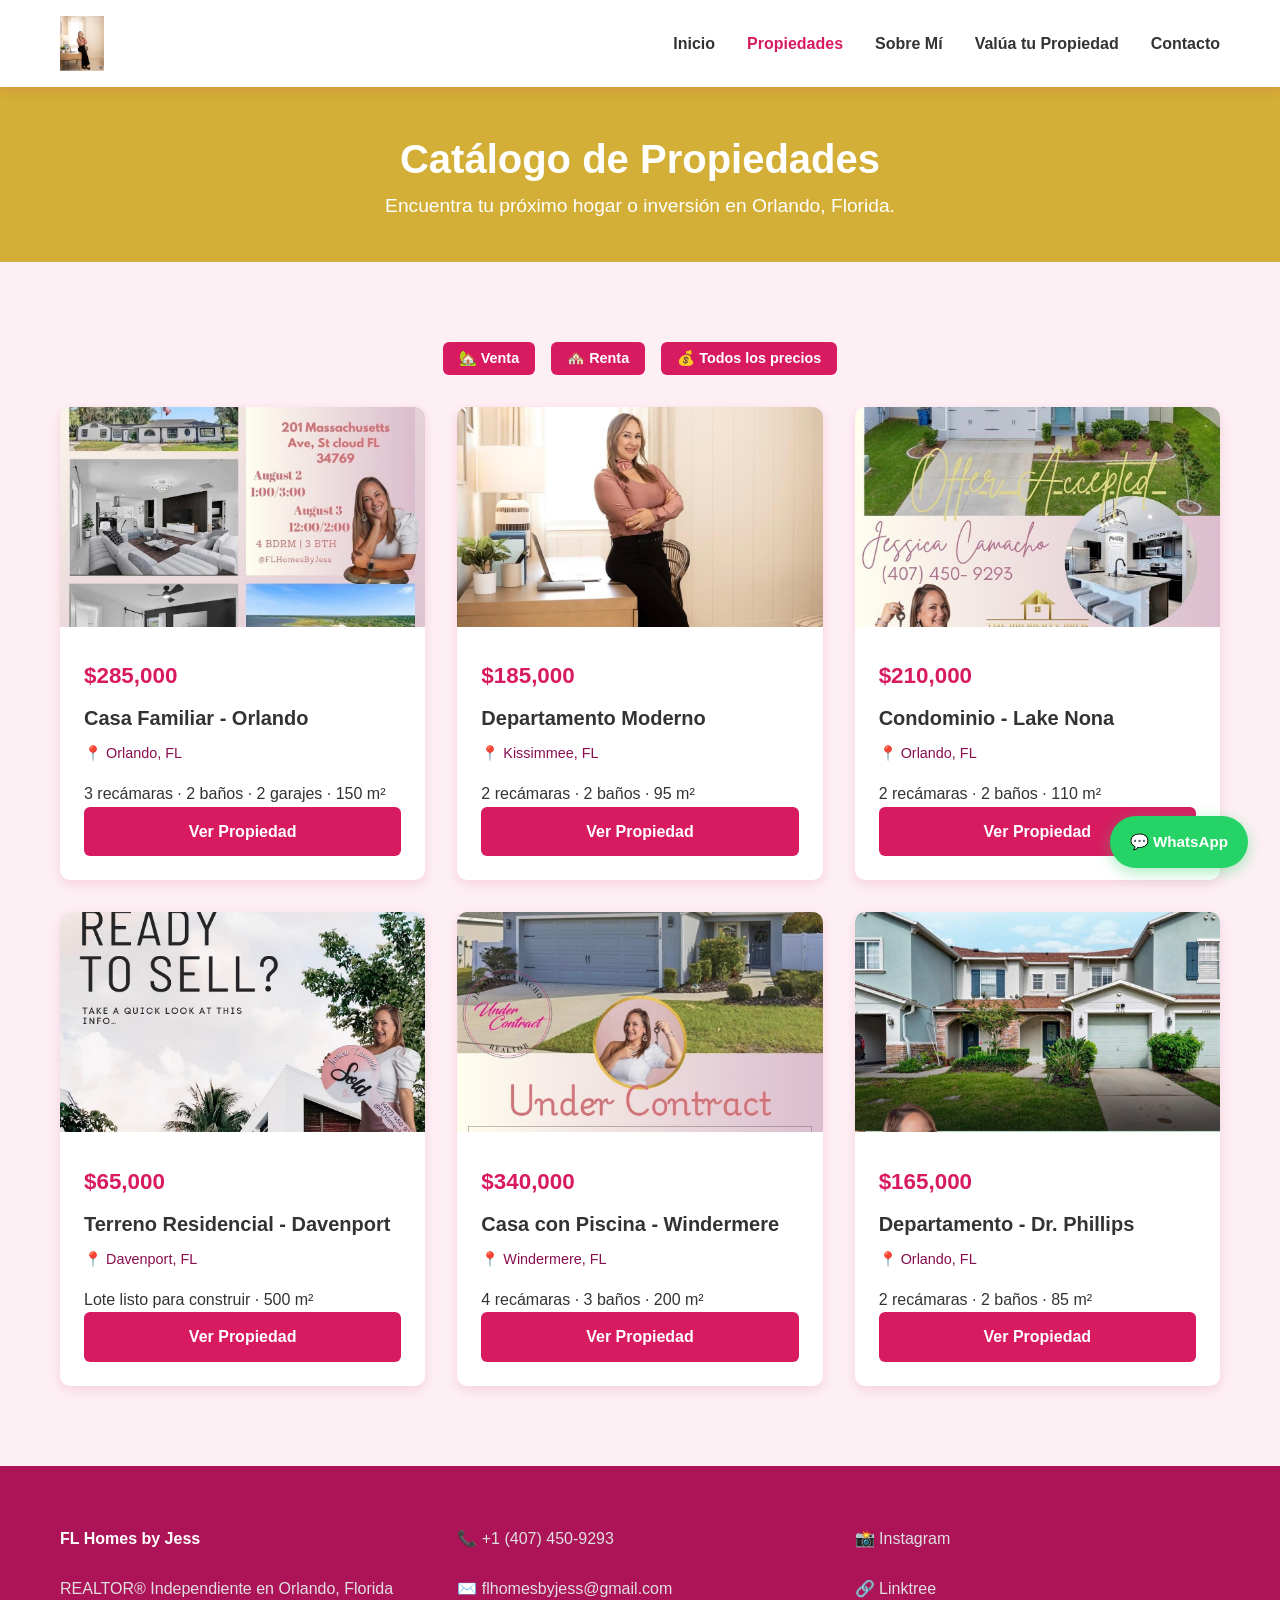
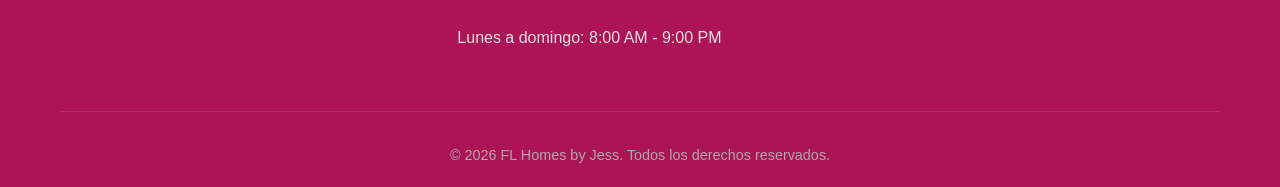
<file: propiedades.html>
<!DOCTYPE html>
<html lang="es">
<head>
  <meta charset="UTF-8">
  <meta name="viewport" content="width=device-width, initial-scale=1.0">
  <title>Propiedades | FL Homes by Jess</title>
  <link rel="stylesheet" href="css/style.css">
  <meta name="description" content="Catálogo de propiedades en venta y renta en Orlando, Florida con FL Homes by Jess.">
</head>
<body>

  <!-- Header -->
  <header>
    <div class="nav-container">
      <div class="logo"><img src="img/img3.jpeg" alt="FL Homes by Jess"></div>
      <nav>
        <ul class="nav-links">
          <li><a href="index.html">Inicio</a></li>
          <li><a href="propiedades.html" style="color: var(--primario);">Propiedades</a></li>
          <li><a href="sobre-mi.html">Sobre Mí</a></li>
          <li><a href="valuacion.html">Valúa tu Propiedad</a></li>
          <li><a href="contacto.html">Contacto</a></li>
        </ul>
      </nav>
    </div>
  </header>

  <!-- Banner categoría -->
  <section style="padding: 40px 0; text-align: center; background: var(--secundario); color: #fff;">
    <h1 style="font-size: 2.5rem;">Catálogo de Propiedades</h1>
    <p style="font-size: 1.2rem;">Encuentra tu próximo hogar o inversión en Orlando, Florida.</p>
  </section>

  <!-- Filtros y catálogo -->
  <section>
    <div class="container">
      <div style="margin-bottom: 2rem; display: flex; gap: 1rem; justify-content: center; flex-wrap: wrap;">
        <button class="btn btn-outline" style="padding: 8px 16px; font-size: 0.9rem;">🏡 Venta</button>
        <button class="btn btn-outline" style="padding: 8px 16px; font-size: 0.9rem;">🏘️ Renta</button>
        <button class="btn btn-outline" style="padding: 8px 16px; font-size: 0.9rem;">💰 Todos los precios</button>
      </div>

      <div class="propiedades-grid">
        
        <article class="tarjeta-propiedad">
          <img src="img/img2.jpeg" alt="Propiedad en Orlando">
          <div class="info-propiedad">
            <span class="precio">$285,000</span>
            <h3>Casa Familiar - Orlando</h3>
            <span class="ubicacion">📍 Orlando, FL</span>
            <p>3 recámaras · 2 baños · 2 garajes · 150 m²</p>
            <a href="detalle.html" class="btn" style="width: 100%; text-align: center;">Ver Propiedad</a>
          </div>
        </article>

        <article class="tarjeta-propiedad">
          <img src="img/img3.jpeg" alt="Departamento en Kissimmee">
          <div class="info-propiedad">
            <span class="precio">$185,000</span>
            <h3>Departamento Moderno</h3>
            <span class="ubicacion">📍 Kissimmee, FL</span>
            <p>2 recámaras · 2 baños · 95 m²</p>
            <a href="detalle.html" class="btn" style="width: 100%; text-align: center;">Ver Propiedad</a>
          </div>
        </article>

        <article class="tarjeta-propiedad">
          <img src="img/img4.jpeg" alt="Condominio en Lake Nona">
          <div class="info-propiedad">
            <span class="precio">$210,000</span>
            <h3>Condominio - Lake Nona</h3>
            <span class="ubicacion">📍 Orlando, FL</span>
            <p>2 recámaras · 2 baños · 110 m²</p>
            <a href="detalle.html" class="btn" style="width: 100%; text-align: center;">Ver Propiedad</a>
          </div>
        </article>

        <article class="tarjeta-propiedad">
          <img src="img/img5.jpeg" alt="Terreno en Davenport">
          <div class="info-propiedad">
            <span class="precio">$65,000</span>
            <h3>Terreno Residencial - Davenport</h3>
            <span class="ubicacion">📍 Davenport, FL</span>
            <p>Lote listo para construir · 500 m²</p>
            <a href="detalle.html" class="btn" style="width: 100%; text-align: center;">Ver Propiedad</a>
          </div>
        </article>

        <article class="tarjeta-propiedad">
          <img src="img/img6.jpeg" alt="Casa con piscina en Windermere">
          <div class="info-propiedad">
            <span class="precio">$340,000</span>
            <h3>Casa con Piscina - Windermere</h3>
            <span class="ubicacion">📍 Windermere, FL</span>
            <p>4 recámaras · 3 baños · 200 m²</p>
            <a href="detalle.html" class="btn" style="width: 100%; text-align: center;">Ver Propiedad</a>
          </div>
        </article>

        <article class="tarjeta-propiedad">
          <img src="img/img7.jpeg" alt="Departamento en Dr. Phillips">
          <div class="info-propiedad">
            <span class="precio">$165,000</span>
            <h3>Departamento - Dr. Phillips</h3>
            <span class="ubicacion">📍 Orlando, FL</span>
            <p>2 recámaras · 2 baños · 85 m²</p>
            <a href="detalle.html" class="btn" style="width: 100%; text-align: center;">Ver Propiedad</a>
          </div>
        </article>

      </div>
    </div>
  </section>

  <!-- Footer -->
  <footer>
    <div class="container">
      <div class="footer-grid">
        <div class="footer-col">
          <h4>FL Homes by Jess</h4>
          <p>REALTOR® Independiente en Orlando, Florida</p>
        </div>
        <div class="footer-col">
          <p><a href="tel:+14074509293">📞 +1 (407) 450-9293</a></p>
          <p><a href="mailto:flhomesbyjess@gmail.com">✉️ flhomesbyjess@gmail.com</a></p>
          <p>Lunes a domingo: 8:00 AM - 9:00 PM</p>
        </div>
        <div class="footer-col">
          <p><a href="https://www.instagram.com/flhomesbyjess" target="_blank">📸 Instagram</a></p>
          <p><a href="https://linktr.ee/FlhomesbyJess" target="_blank">🔗 Linktree</a></p>
        </div>
      </div>
      <div class="copyright">
        &copy; 2026 FL Homes by Jess. Todos los derechos reservados.
      </div>
    </div>
  </footer>

  <a href="https://wa.me/14074509293" target="_blank" class="whatsapp-float">
    💬 WhatsApp
  </a>

</body>
</html>
</file>
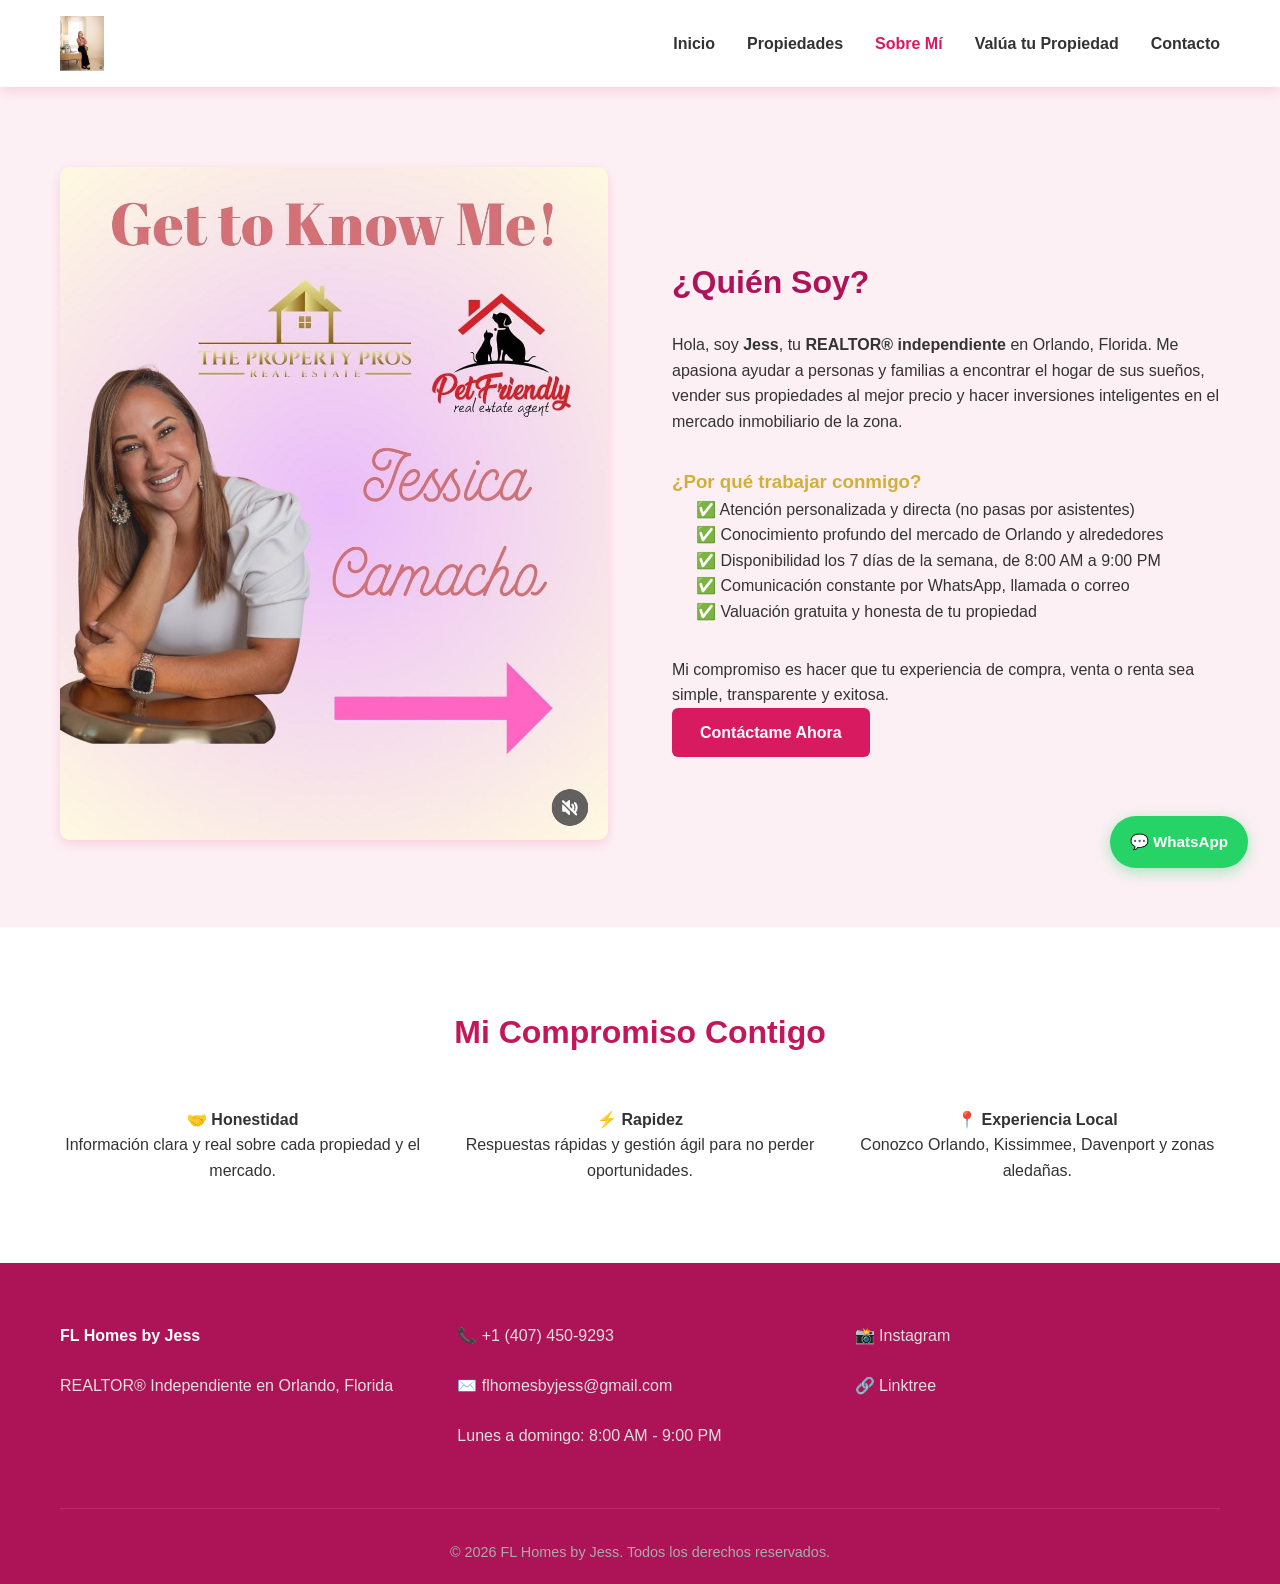
<file: sobre-mi.html>
<!DOCTYPE html>
<html lang="es">
<head>
  <meta charset="UTF-8">
  <meta name="viewport" content="width=device-width, initial-scale=1.0">
  <title>Sobre Mí | FL Homes by Jess</title>
  <link rel="stylesheet" href="css/style.css">
</head>
<body>

  <!-- Header -->
  <header>
    <div class="nav-container">
      <div class="logo"><img src="img/img3.jpeg" alt="FL Homes by Jess"></div>
      <nav>
        <ul class="nav-links">
          <li><a href="index.html">Inicio</a></li>
          <li><a href="propiedades.html">Propiedades</a></li>
          <li><a href="sobre-mi.html" style="color: var(--primario);">Sobre Mí</a></li>
          <li><a href="valuacion.html">Valúa tu Propiedad</a></li>
          <li><a href="contacto.html">Contacto</a></li>
        </ul>
      </nav>
    </div>
  </header>

  <!-- Sobre Jess -->
  <section>
    <div class="container">
      <div class="sobre-contenido">
        <div class="sobre-imagen">
          <img src="img/img9.jpeg" alt="Jess Realtor Orlando" style="border-radius: 10px; box-shadow: var(--sombra);">
        </div>
        <div class="sobre-texto">
          <h2>¿Quién Soy?</h2>
          <p>Hola, soy <strong>Jess</strong>, tu <strong>REALTOR® independiente</strong> en Orlando, Florida. Me apasiona ayudar a personas y familias a encontrar el hogar de sus sueños, vender sus propiedades al mejor precio y hacer inversiones inteligentes en el mercado inmobiliario de la zona.</p>
          
          <h3 style="margin-top: 2rem; color: var(--secundario);">¿Por qué trabajar conmigo?</h3>
          <ul style="margin-left: 1.5rem; margin-bottom: 2rem;">
            <li>✅ Atención personalizada y directa (no pasas por asistentes)</li>
            <li>✅ Conocimiento profundo del mercado de Orlando y alrededores</li>
            <li>✅ Disponibilidad los 7 días de la semana, de 8:00 AM a 9:00 PM</li>
            <li>✅ Comunicación constante por WhatsApp, llamada o correo</li>
            <li>✅ Valuación gratuita y honesta de tu propiedad</li>
          </ul>

          <p>Mi compromiso es hacer que tu experiencia de compra, venta o renta sea simple, transparente y exitosa.</p>
          <a href="contacto.html" class="btn">Contáctame Ahora</a>
        </div>
      </div>
    </div>
  </section>

  <!-- Mi compromiso -->
  <section style="background: var(--blanco);">
    <div class="container">
      <h2 class="titulo-seccion">Mi Compromiso Contigo</h2>
      <div style="display: grid; grid-template-columns: repeat(auto-fit, minmax(250px, 1fr)); gap: 2rem; text-align: center;">
        <div>
          <h4>🤝 Honestidad</h4>
          <p>Información clara y real sobre cada propiedad y el mercado.</p>
        </div>
        <div>
          <h4>⚡ Rapidez</h4>
          <p>Respuestas rápidas y gestión ágil para no perder oportunidades.</p>
        </div>
        <div>
          <h4>📍 Experiencia Local</h4>
          <p>Conozco Orlando, Kissimmee, Davenport y zonas aledañas.</p>
        </div>
      </div>
    </div>
  </section>

  <!-- Footer -->
  <footer>
    <div class="container">
      <div class="footer-grid">
        <div class="footer-col">
          <h4>FL Homes by Jess</h4>
          <p>REALTOR® Independiente en Orlando, Florida</p>
        </div>
        <div class="footer-col">
          <p><a href="tel:+14074509293">📞 +1 (407) 450-9293</a></p>
          <p><a href="mailto:flhomesbyjess@gmail.com">✉️ flhomesbyjess@gmail.com</a></p>
          <p>Lunes a domingo: 8:00 AM - 9:00 PM</p>
        </div>
        <div class="footer-col">
          <p><a href="https://www.instagram.com/flhomesbyjess" target="_blank">📸 Instagram</a></p>
          <p><a href="https://linktr.ee/FlhomesbyJess" target="_blank">🔗 Linktree</a></p>
        </div>
      </div>
      <div class="copyright">
        &copy; 2026 FL Homes by Jess. Todos los derechos reservados.
      </div>
    </div>
  </footer>

  <a href="https://wa.me/14074509293" target="_blank" class="whatsapp-float">
    💬 WhatsApp
  </a>

</body>
</html>
</file>
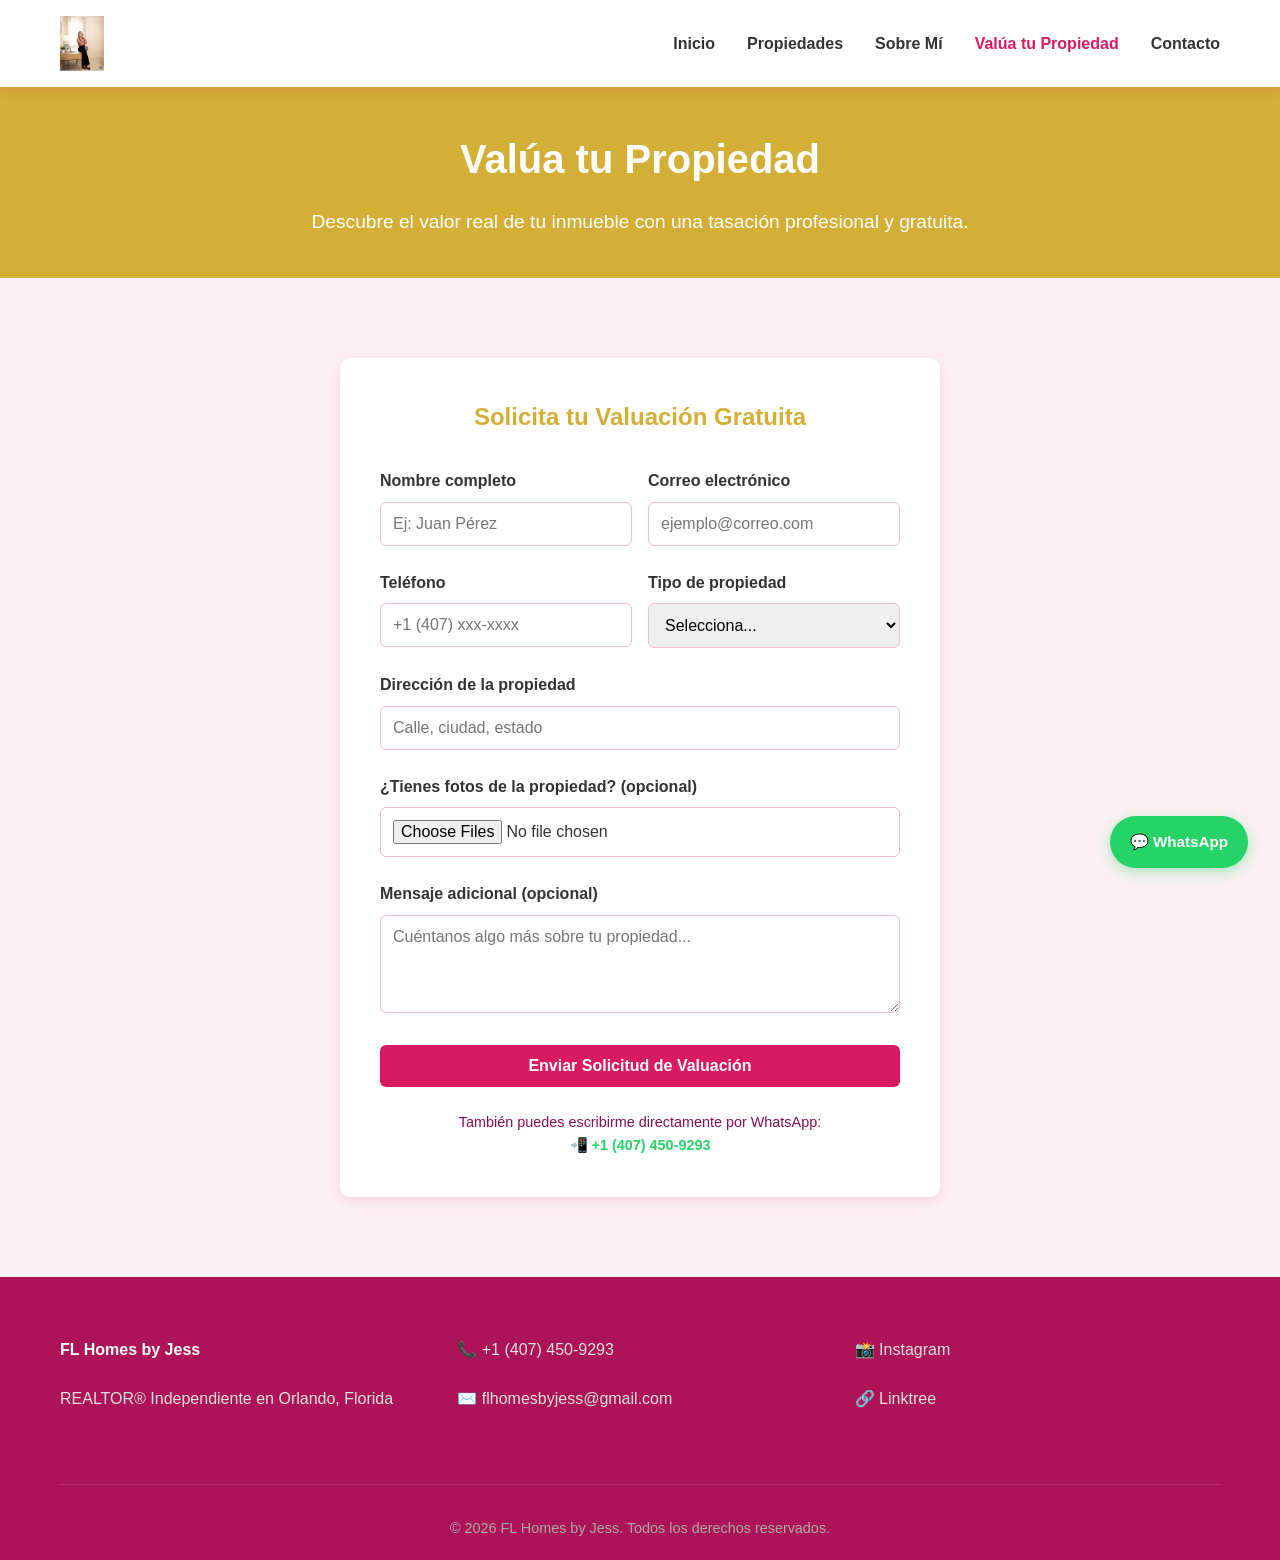
<file: valuacion.html>
<!DOCTYPE html>
<html lang="es">
<head>
  <meta charset="UTF-8">
  <meta name="viewport" content="width=device-width, initial-scale=1.0">
  <title>Valúa tu Propiedad | FL Homes by Jess</title>
  <link rel="stylesheet" href="css/style.css">
</head>
<body>

  <!-- Header -->
  <header>
    <div class="nav-container">
      <div class="logo"><img src="img/img3.jpeg" alt="FL Homes by Jess"></div>
      <nav>
        <ul class="nav-links">
          <li><a href="index.html">Inicio</a></li>
          <li><a href="propiedades.html">Propiedades</a></li>
          <li><a href="sobre-mi.html">Sobre Mí</a></li>
          <li><a href="valuacion.html" style="color: var(--primario);">Valúa tu Propiedad</a></li>
          <li><a href="contacto.html">Contacto</a></li>
        </ul>
      </nav>
    </div>
  </header>

  <!-- Banner -->
  <section style="padding: 40px 0; background: var(--secundario); color: #fff; text-align: center;">
    <h1 style="font-size: 2.5rem; margin-bottom: 1rem;">Valúa tu Propiedad</h1>
    <p style="font-size: 1.2rem;">Descubre el valor real de tu inmueble con una tasación profesional y gratuita.</p>
  </section>

  <!-- Formulario -->
  <section>
    <div class="container">
      <div class="formulario">
        <h2 style="text-align: center; margin-bottom: 2rem; color: var(--secundario);">Solicita tu Valuación Gratuita</h2>
        
        <form action="mailto:flhomesbyjess@gmail.com" method="post" enctype="text/plain">
          <div class="form-row">
            <div class="form-group">
              <label>Nombre completo</label>
              <input type="text" placeholder="Ej: Juan Pérez" required>
            </div>
            <div class="form-group">
              <label>Correo electrónico</label>
              <input type="email" placeholder="ejemplo@correo.com" required>
            </div>
          </div>

          <div class="form-row">
            <div class="form-group">
              <label>Teléfono</label>
              <input type="tel" placeholder="+1 (407) xxx-xxxx" required>
            </div>
            <div class="form-group">
              <label>Tipo de propiedad</label>
              <select required>
                <option value="">Selecciona...</option>
                <option>Casa</option>
                <option>Departamento</option>
                <option>Condominio</option>
                <option>Terreno</option>
                <option>Comercial</option>
              </select>
            </div>
          </div>

          <div class="form-group">
            <label>Dirección de la propiedad</label>
            <input type="text" placeholder="Calle, ciudad, estado" required>
          </div>

          <div class="form-group">
            <label>¿Tienes fotos de la propiedad? (opcional)</label>
            <input type="file" accept="image/*" multiple>
          </div>

          <div class="form-group">
            <label>Mensaje adicional (opcional)</label>
            <textarea rows="4" placeholder="Cuéntanos algo más sobre tu propiedad..."></textarea>
          </div>

          <button type="submit" class="btn" style="width: 100%;">Enviar Solicitud de Valuación</button>
        </form>

        <p style="text-align: center; margin-top: 1.5rem; color: var(--texto-suave); font-size: 0.9rem;">
          También puedes escribirme directamente por WhatsApp: <br>
          <a href="https://wa.me/14074509293?text=Hola Jess, quiero solicitar una valuación gratuita de mi propiedad" target="_blank" style="color: var(--whatsapp); font-weight: 700;">📲 +1 (407) 450-9293</a>
        </p>
      </div>
    </div>
  </section>

  <!-- Footer -->
  <footer>
    <div class="container">
      <div class="footer-grid">
        <div class="footer-col">
          <h4>FL Homes by Jess</h4>
          <p>REALTOR® Independiente en Orlando, Florida</p>
        </div>
        <div class="footer-col">
          <p><a href="tel:+14074509293">📞 +1 (407) 450-9293</a></p>
          <p><a href="mailto:flhomesbyjess@gmail.com">✉️ flhomesbyjess@gmail.com</a></p>
        </div>
        <div class="footer-col">
          <p><a href="https://www.instagram.com/flhomesbyjess" target="_blank">📸 Instagram</a></p>
          <p><a href="https://linktr.ee/FlhomesbyJess" target="_blank">🔗 Linktree</a></p>
        </div>
      </div>
      <div class="copyright">
        &copy; 2026 FL Homes by Jess. Todos los derechos reservados.
      </div>
    </div>
  </footer>

  <a href="https://wa.me/14074509293" target="_blank" class="whatsapp-float">
    💬 WhatsApp
  </a>

</body>
</html>
</file>
<file: css/style.css>
/* ========================================
   JESS REALTORS - Estilos globales
   Paleta basada en imagen de presentación
   ======================================== */
* {
  margin: 0;
  padding: 0;
  box-sizing: border-box;
}

:root {
  --primario: #d81b60;
  --primario-oscuro: #ad1457;
  --secundario: #d4af37;
  --fondo: #fdf0f5;
  --blanco: #ffffff;
  --texto: #333333;
  --texto-suave: #880e4f;
  --borde: #f8bbd0;
  --whatsapp: #25d366;
  --sombra: 0 4px 12px rgba(216, 27, 96, 0.15);
}

html {
  scroll-behavior: smooth;
}

body {
  font-family: 'Segoe UI', Tahoma, Geneva, Verdana, sans-serif;
  line-height: 1.6;
  color: var(--texto);
  background: var(--fondo);
}

a {
  text-decoration: none;
  color: inherit;
}

ul {
  list-style: none;
}

.container {
  max-width: 1200px;
  margin: 0 auto;
  padding: 0 20px;
}

/* Botones */
.btn, button.btn {
  display: inline-block;
  padding: 12px 28px;
  background: var(--primario);
  color: #fff;
  border: none;
  border-radius: 6px;
  font-weight: 700;
  font-size: 1rem;
  cursor: pointer;
  transition: background 0.3s ease;
  text-align: center;
}

.btn:hover {
  background: var(--primario-oscuro);
}

.btn-outline {
  background: transparent;
  border: 2px solid var(--primario);
  color: var(--primario);
}

.btn-outline:hover {
  background: var(--primario);
  color: #fff;
}

/* Header */
header {
  background: var(--blanco);
  box-shadow: var(--sombra);
  position: sticky;
  top: 0;
  z-index: 1000;
}

.nav-container {
  max-width: 1200px;
  margin: 0 auto;
  padding: 1rem 20px;
  display: flex;
  justify-content: space-between;
  align-items: center;
}

.logo {
  display: flex;
  align-items: center;
  gap: 12px;
}

.logo img {
  height: 55px;
  width: auto;
  display: block;
}

.logo-text {
  font-size: 2rem;
  font-weight: 900;
  color: var(--primario);
  white-space: nowrap;
}

.nav-links {
  display: flex;
  gap: 2rem;
  align-items: center;
}

.nav-links a {
  font-weight: 600;
  color: var(--texto);
  transition: color 0.3s;
}

.nav-links a:hover {
  color: var(--primario);
}

/* Botón flotante WhatsApp */
.whatsapp-float {
  position: fixed;
  bottom: 2rem;
  right: 2rem;
  background: var(--whatsapp);
  color: #fff;
  padding: 14px 20px;
  border-radius: 50px;
  display: flex;
  align-items: center;
  gap: 10px;
  box-shadow: 0 4px 15px rgba(37, 211, 102, 0.4);
  z-index: 999;
  font-weight: 700;
  font-size: 0.95rem;
  animation: pulse 2s infinite;
}

@keyframes pulse {
  0% { box-shadow: 0 0 0 0 rgba(37, 211, 102, 0.6); }
  70% { box-shadow: 0 0 0 12px rgba(37, 211, 102, 0); }
  100% { box-shadow: 0 0 0 0 rgba(37, 211, 102, 0); }
}

/* Hero section (solo se usa en index, pero se deja por si acaso) */
.hero {
  height: 70vh;
  background: linear-gradient(135deg, #fdf0f5 0%, #fce4ec 100%);
  background-size: cover;
  background-position: center;
  display: flex;
  align-items: center;
  justify-content: center;
  text-align: center;
  color: var(--texto-suave);
  padding: 0 20px;
}

.hero-content h1 {
  color: #c2185b;
  font-size: 3rem;
  margin-bottom: 1rem;
}

.hero-content p {
  color: #880e4f;
  font-size: 1.25rem;
  margin-bottom: 2rem;
}

/* Secciones genéricas */
section {
  padding: 80px 0;
}

.titulo-seccion {
  text-align: center;
  font-size: 2rem;
  margin-bottom: 3rem;
  color: #c2185b;
}

/* Servicios */
.servicios-grid {
  display: grid;
  grid-template-columns: repeat(auto-fit, minmax(250px, 1fr));
  gap: 2rem;
}

.servicio {
  background: var(--blanco);
  padding: 2rem;
  border-radius: 10px;
  box-shadow: var(--sombra);
  text-align: center;
  transition: transform 0.3s;
}

.servicio:hover {
  transform: translateY(-5px);
}

.servicio-img {
  width: 100%;
  height: 180px;
  object-fit: cover;
  border-radius: 8px;
  margin-bottom: 1rem;
}

.servicio h3 {
  margin: 1rem 0 0.5rem;
  color: var(--primario-oscuro);
}

/* Propiedades */
.propiedades-grid {
  display: grid;
  grid-template-columns: repeat(auto-fit, minmax(300px, 1fr));
  gap: 2rem;
}

.tarjeta-propiedad {
  background: var(--blanco);
  border-radius: 10px;
  overflow: hidden;
  box-shadow: var(--sombra);
  transition: transform 0.3s;
}

.tarjeta-propiedad:hover {
  transform: translateY(-5px);
}

.tarjeta-propiedad img {
  width: 100%;
  height: 220px;
  object-fit: cover;
}

.info-propiedad {
  padding: 1.5rem;
}

.info-propiedad h3 {
  font-size: 1.25rem;
  margin-bottom: 0.5rem;
}

.precio {
  font-size: 1.4rem;
  font-weight: 700;
  color: var(--primario);
  display: block;
  margin-bottom: 0.5rem;
}

.ubicacion {
  color: var(--texto-suave);
  font-size: 0.9rem;
  display: block;
  margin-bottom: 1rem;
}

/* Sobre mí */
.sobre-contenido {
  display: grid;
  grid-template-columns: 1fr 1fr;
  gap: 4rem;
  align-items: center;
}

.sobre-imagen img {
  width: 100%;
  border-radius: 10px;
  box-shadow: var(--sombra);
}

.sobre-texto h2 {
  font-size: 2rem;
  margin-bottom: 1.5rem;
  color: var(--primario-oscuro);
}

/* Formularios */
.formulario {
  max-width: 600px;
  margin: 0 auto;
  background: var(--blanco);
  padding: 2.5rem;
  border-radius: 10px;
  box-shadow: var(--sombra);
}

.form-group {
  margin-bottom: 1.5rem;
}

.form-group label {
  display: block;
  margin-bottom: 0.5rem;
  font-weight: 600;
  color: var(--texto);
}

.form-group input,
.form-group textarea,
.form-group select {
  width: 100%;
  padding: 12px;
  border: 1px solid var(--borde);
  border-radius: 6px;
  font-size: 1rem;
  font-family: inherit;
}

.form-group input:focus,
.form-group textarea:focus,
.form-group select:focus {
  outline: none;
  border-color: var(--primario);
}

.form-row {
  display: grid;
  grid-template-columns: 1fr 1fr;
  gap: 1rem;
}

/* Testimonios */
.testimonios {
  display: grid;
  grid-template-columns: repeat(auto-fit, minmax(300px, 1fr));
  gap: 2rem;
}

.testimonio {
  background: var(--blanco);
  padding: 2rem;
  border-radius: 10px;
  box-shadow: var(--sombra);
  font-style: italic;
  text-align: center;
}

.testimonio img {
  width: 80px;
  height: 80px;
  border-radius: 50%;
  object-fit: cover;
  margin-bottom: 1rem;
}

.testimonio span {
  display: block;
  margin-top: 1rem;
  font-style: normal;
  font-weight: 700;
  color: var(--primario);
}

/* Detalle de propiedad */
.detalle-contenido {
  display: grid;
  grid-template-columns: 1fr 1fr;
  gap: 3rem;
  align-items: start;
}

.detalle-contenido img {
  width: 100%;
  height: auto;
  border-radius: 10px;
  box-shadow: var(--sombra);
}

.detalle-precio {
  font-size: 2rem;
  font-weight: 700;
  color: var(--primario);
  display: block;
  margin-bottom: 1rem;
}

/* Footer */
footer {
  background: var(--primario-oscuro);
  color: #fff;
  padding: 60px 0 20px;
}

.footer-grid {
  display: grid;
  grid-template-columns: repeat(auto-fit, minmax(250px, 1fr));
  gap: 2rem;
  margin-bottom: 3rem;
}

.footer-col h4 {
  margin-bottom: 1.5rem;
  color: #fff;
}

.footer-col p,
.footer-col a {
  color: #e0e0e0;
  margin-bottom: 0.75rem;
  display: flex;
  align-items: center;
  gap: 0.75rem;
}

.footer-col a:hover {
  color: var(--whatsapp);
}

.copyright {
  text-align: center;
  padding-top: 2rem;
  border-top: 1px solid rgba(255,255,255,0.1);
  font-size: 0.9rem;
  color: #aaa;
}

/* Responsive */
@media (max-width: 768px) {
  .nav-links {
    display: none;
  }

  .hero-content h1 {
    font-size: 2rem;
  }

  .sobre-contenido,
  .detalle-contenido {
    grid-template-columns: 1fr;
  }

  .form-row {
    grid-template-columns: 1fr;
  }

  .whatsapp-float {
    bottom: 1rem;
    right: 1rem;
    padding: 12px 16px;
    font-size: 0.85rem;
  }

  .logo img {
    height: 40px;
  }

  .logo-text {
    font-size: 1.5rem;
  }
}
</file>
